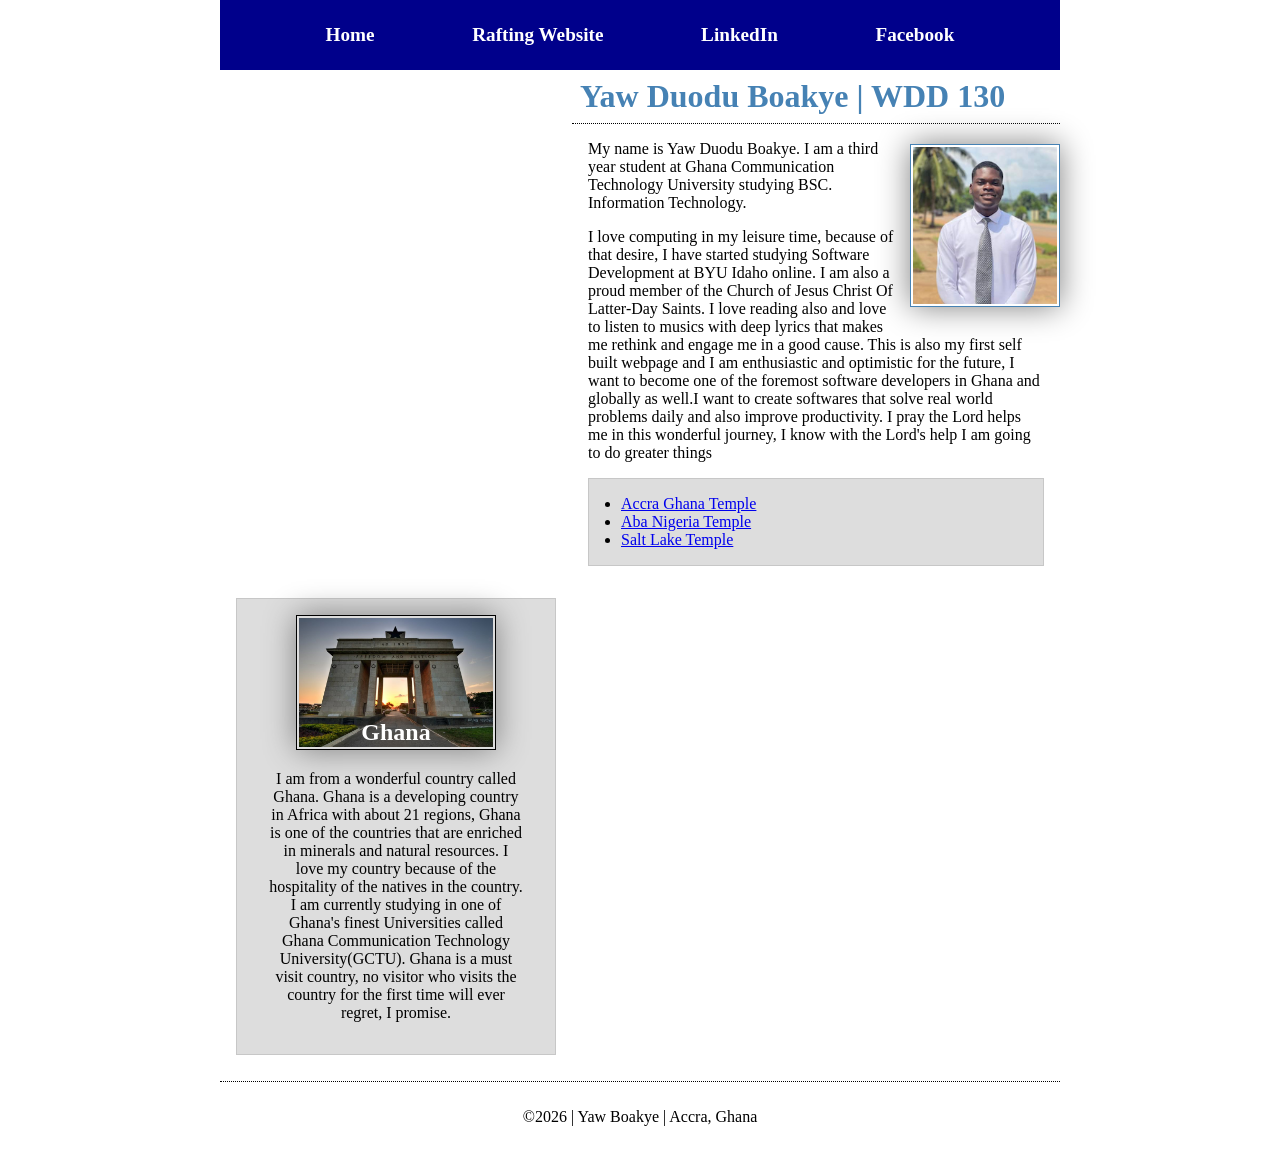
<file: index.html>
<!DOCTYPE html>
<html lang="en">

<head>
    <meta charset="UTF-8">
    <meta name="viewport" content="width=device-width, initial-scale=1.0">
    <meta name="description" content="Yaw Boakye BYU-Idaho WDD130 course home page/ CSS Fundamentals /Styling Page">
    <meta name="author" content="Yaw Boakye">
    <title>WDD 130 | Yaw Boakye</title>
    <link rel="stylesheet" href="styles/styles.css">
</head>
<!--from line1 to line 10 shows the basic structure of an HTML document, without this structure the page cannot be displayed-->
<body>
    <header>
        <nav>
            <a href="#">Home</a>
            <a href="wwr/">Rafting Website</a>
            <a href="https://www.linkedin.com/in/yaw-duodu-boakye-9aa165321?utm_source=share&utm_campaign=share_via&utm_content=profile&utm_medium=ios_app">LinkedIn</a>
            <a href="https://www.facebook.com/share/1CAKTnittP/?mibextid=wwXIfr">Facebook</a>
        </nav>
    </header>
    <div class="grid">
        <main>
    
            <h1> Yaw Duodu Boakye | WDD 130</h1>
            <img src="images/profile.jpg" alt="wdd130, Yaw Boakye; personal picture" width=200>
    
            <p> My name is Yaw Duodu Boakye. I am a third year student at Ghana
            Communication Technology University studying BSC. Information Technology.</p>

            <p> I love
            computing in my leisure time, because of that desire, I have started studying
            Software Development at BYU Idaho online. I am also a proud member of the Church of
            Jesus Christ Of Latter-Day Saints. I love reading also and love to listen to musics with
            deep lyrics that makes me rethink
            and engage me in a good cause. This is also my first self built webpage and I am
            enthusiastic and optimistic for the
            future, I want to become one of the foremost software developers in Ghana and globally
            as well.I want to create softwares that solve real world problems daily and also improve
            productivity. I pray the Lord helps me in this wonderful journey, I know with the Lord's
            help I am going to do greater things</p>
            <ul class="box indent">
                <li>
                <a href="https://newsroom.churchofjesuschrist.org/article/accra-ghana-temple">Accra Ghana Temple</a>
                </li>
                <li>
                    <a href="https://newsroom.churchofjesuschrist.org/article/aba-nigeria-temple">Aba Nigeria Temple</a>
                </li>

                <li>
                    <a href="https://newsroom.churchofjesuschrist.org/article/salt-lake-temple">Salt Lake Temple</a>
                </li>
            </ul>
        </main>

            <aside class="box"> 
            <h2>Ghana</h2>
            <img src="images/mycountry.jpg" alt="Ghana Independence square">
             <p>I am from a wonderful country called Ghana. Ghana is a developing country in Africa with about 21 regions, Ghana is one of the countries that are enriched in minerals and natural resources. I love my country because of the hospitality of the natives in the country. I am currently studying in one of Ghana's finest Universities called Ghana Communication Technology University(GCTU). Ghana is a must visit country, no visitor who visits the country for the first time will ever regret, I promise.</p>
            </aside>
    </div>
        <footer>
        <p>©️2026 | Yaw Boakye | Accra, Ghana</p>

    </footer>

</body>

</html>
</file>
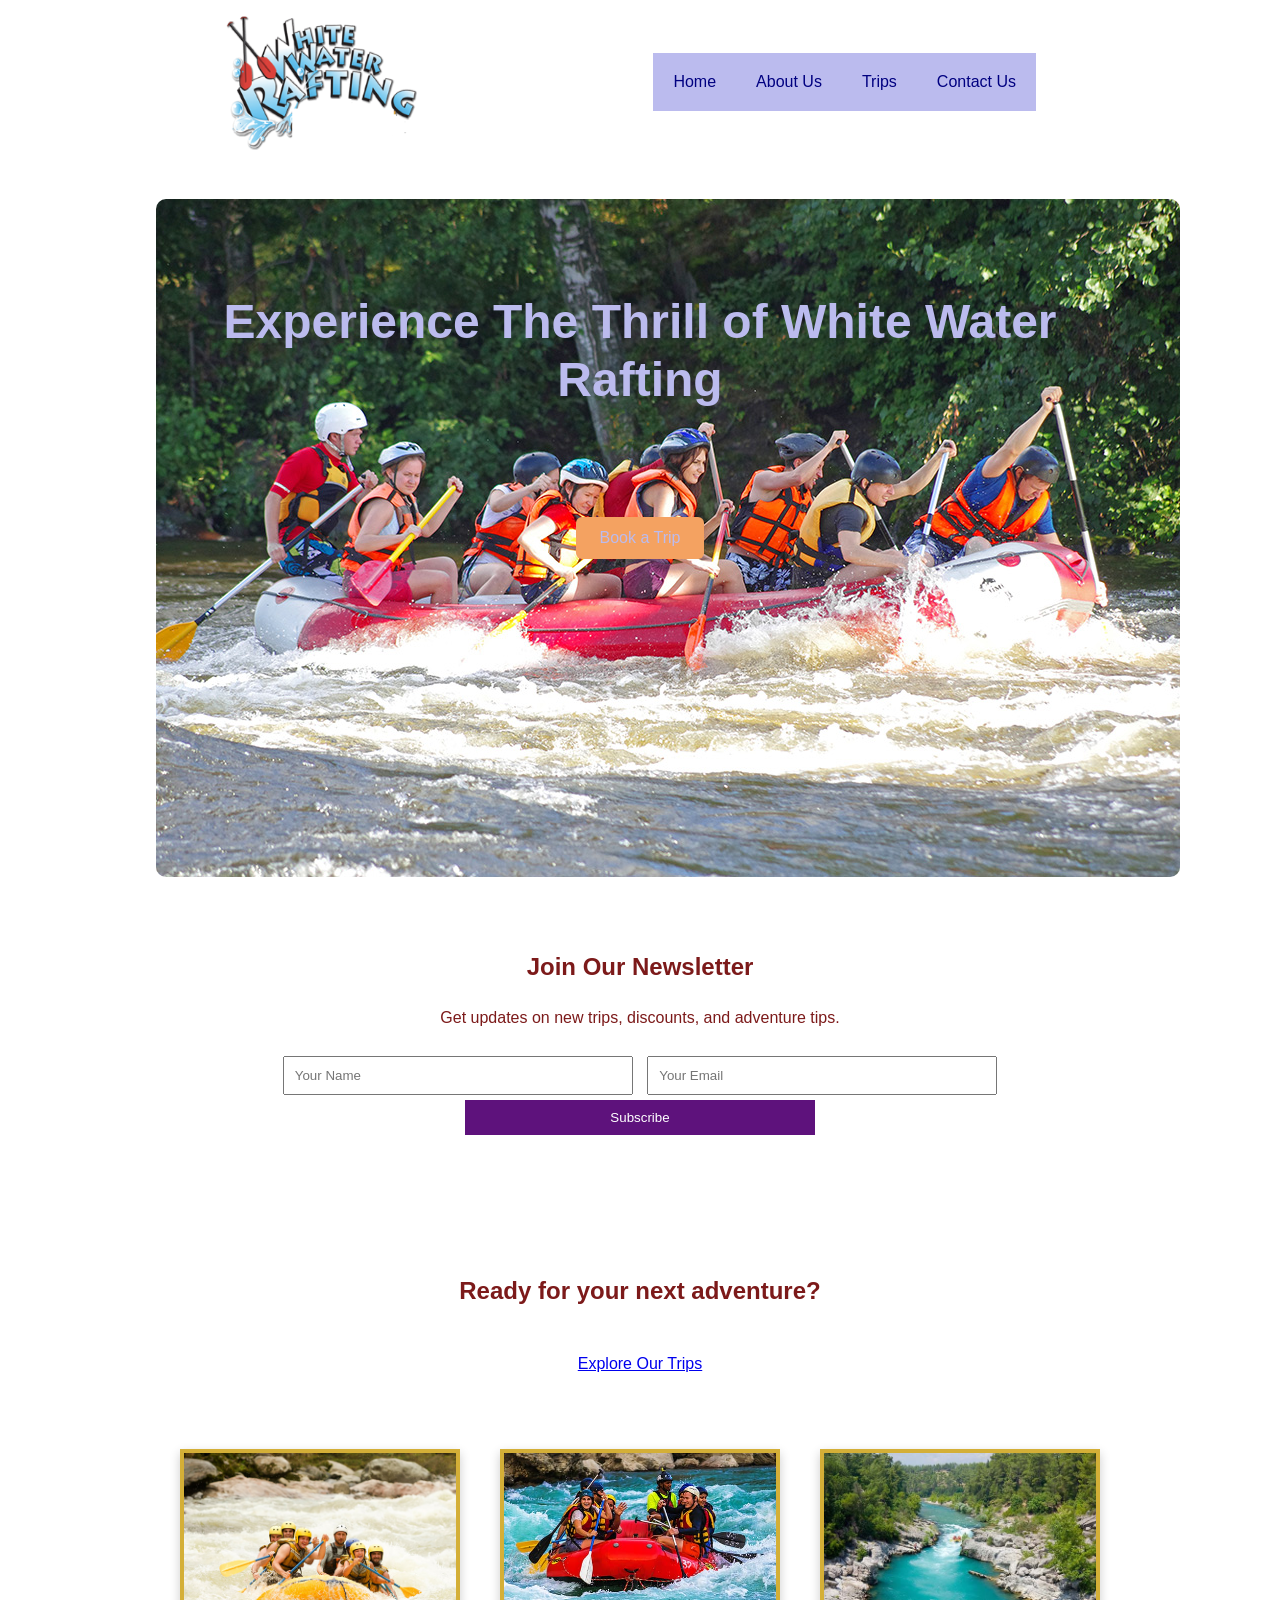
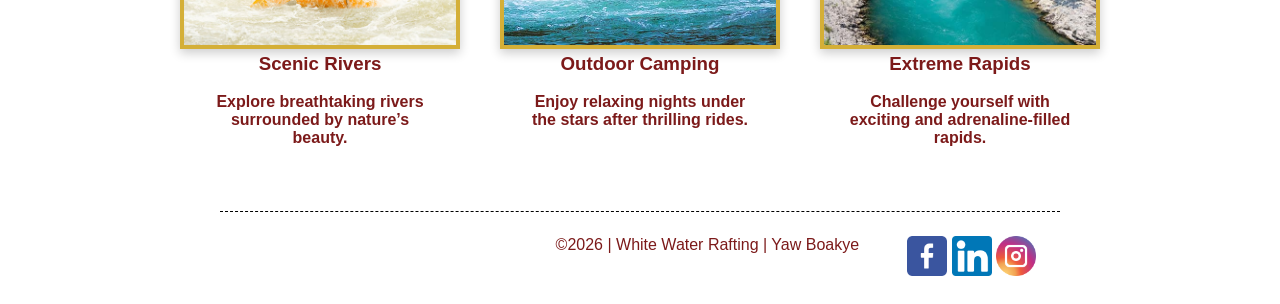
<file: wwr/index.html>
<!DOCTYPE html>
<html lang="en">
<head>
    <meta charset="UTF-8">
    <meta name="viewport" content="width=device-width, initial-scale=1.0">
    <meta name="description" content="White Water Rafting Adventure Site">
    <meta name="author" content="Yaw Duodu Boakye">
    <title>Home | White Water Rafting</title>
    <link rel="stylesheet" href="styles/rafting.css">
</head>

<body>

<header>
    <img src="images/z-wwr-oars.png" alt="Company Icon" width="200">
    
    <nav>
        <ul class="navigation">
            <li><a href="index.html">Home</a></li>
            <li><a href="about.html">About Us</a></li>
            <li><a href="trips.html">Trips</a></li>
            <li><a href="contact.html">Contact Us</a></li>
        </ul>
    </nav>
</header>

<main>

    <!-- HERO -->
    <section class="hero">
        <img src="images/rafting-hero-image.jpg" alt="Rafting Hero">

        <div class="hero-text">
            <h1>Experience The Thrill of White Water Rafting</h1>
            
            <a href="trips.html" class="hero-btn">Book a Trip</a>
        </div>
    </section>

    <!-- NEWSLETTER -->
    <section class="newsletter">
        <h2>Join Our Newsletter</h2>
        <p>Get updates on new trips, discounts, and adventure tips.</p>

        <form>
            <input type="text" name="name" placeholder="Your Name" required>
            <input type="email" name="email" placeholder="Your Email" required>
            <button type="submit">Subscribe</button>
        </form>
    </section>

    <!-- CTA -->
    <section class="cta">
        <h2>Ready for your next adventure?</h2>
        <a href="trips.html" class="cta-btn">Explore Our Trips</a>
    </section>

    <!-- GRID FEATURES -->
    <section class="features">
        <div class="card">
            <img src="images/rafting-image2.jpg" alt="Rivers">
            <h3>Scenic Rivers</h3>
            <p>Explore breathtaking rivers surrounded by nature’s beauty.</p>
        </div>

        <div class="card">
            <img src="images/rafting-image3.jpg" alt="Camping">
            <h3>Outdoor Camping</h3>
            <p>Enjoy relaxing nights under the stars after thrilling rides.</p>
        </div>

        <div class="card">
            <img src="images/rafting-image6.jpg" alt="Rapids">
            <h3>Extreme Rapids</h3>
            <p>Challenge yourself with exciting and adrenaline-filled rapids.</p>
        </div>
    </section>

</main>

<footer>
    <p>©️2026 | White Water Rafting | Yaw Boakye</p>

    <nav class="socialmedia">
        <a href="#"><img src="images/facebook-logo.png" alt="Facebook" width="40"></a>
        <a href="#"><img src="images/linkedin-logo.png" alt="LinkedIn" width="40"></a>
        <a href="#"><img src="images/instagram-logo.png" alt="Instagram" width="40"></a>
    </nav>
</footer>

</body>
</html>
</file>
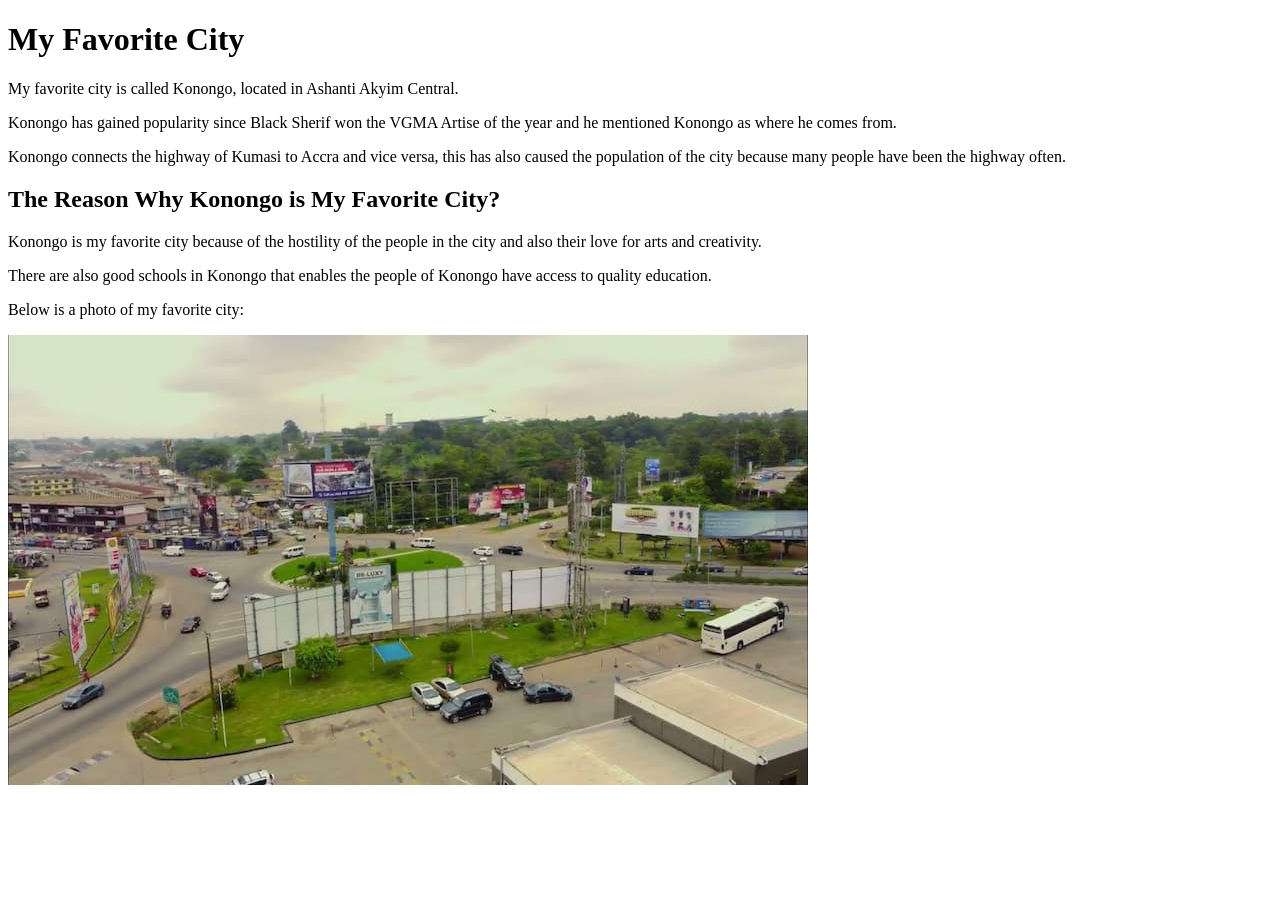
<file: week01/favorite-city.html>
<!DOCTYPE html>
<html lang="en">

<head>
    <meta charset="UTF-8">
    <meta name="viewport" content="width=device-width, initial-scale=1.0">
    <title>Favorite City</title>

</head>

<body>
    <h1>My Favorite City</h1>
    <p>My favorite city is called Konongo, located in Ashanti Akyim Central.</p>
    <p>Konongo has gained popularity since Black Sherif won the VGMA Artise of the year and he
        mentioned Konongo as where he comes from.</p>
    <p> Konongo connects the highway of Kumasi to Accra and vice versa, this has also caused the
        population of the city because many people have been the highway often.</p>
    <h2>The Reason Why Konongo is My Favorite City? </h2>
    <p>Konongo is my favorite city because of the hostility of the people in the city and also their
        love for arts and creativity.</p>
    <p>There are also good schools in Konongo that enables the people of Konongo have access to
        quality education.</p>
    <p>Below is a photo of my favorite city:</p>
    <img src="./images/my-favorite-city.jpg" alt="Konongo Vicinity">
</body>

</html>
</file>
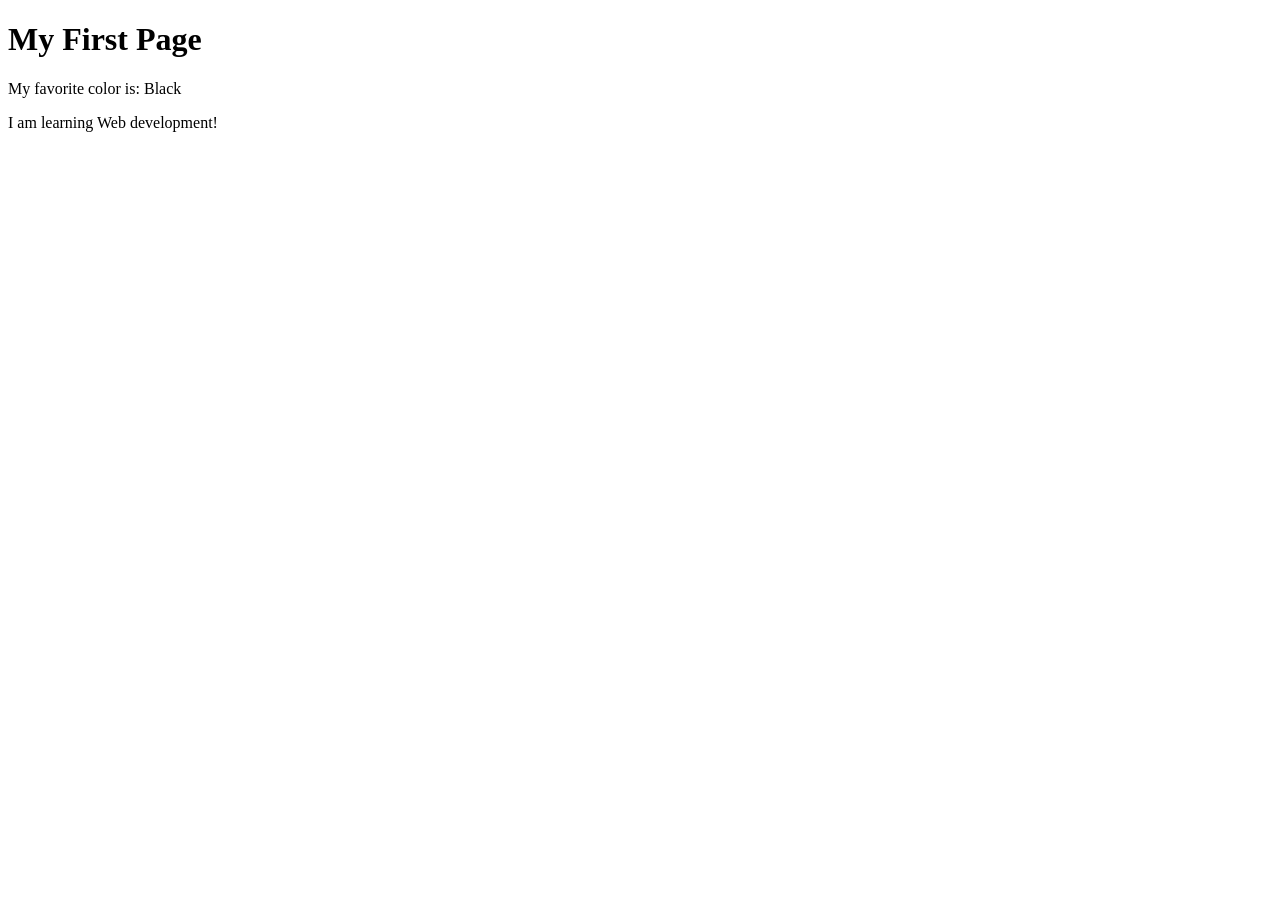
<file: week01/first-page.html>
<!DOCTYPE html>
<html lang="en">

<head>
    <meta charset="UTF-8">
    <meta name="viewport" content="width=device-width, initial-scale=1.0">
    <title>My First Page</title>
</head>

<body>
    <h1>My First Page</h1>
    <p>My favorite color is: Black </p>
    <p> I am learning Web development! </p>
</body>

</html>
</file>
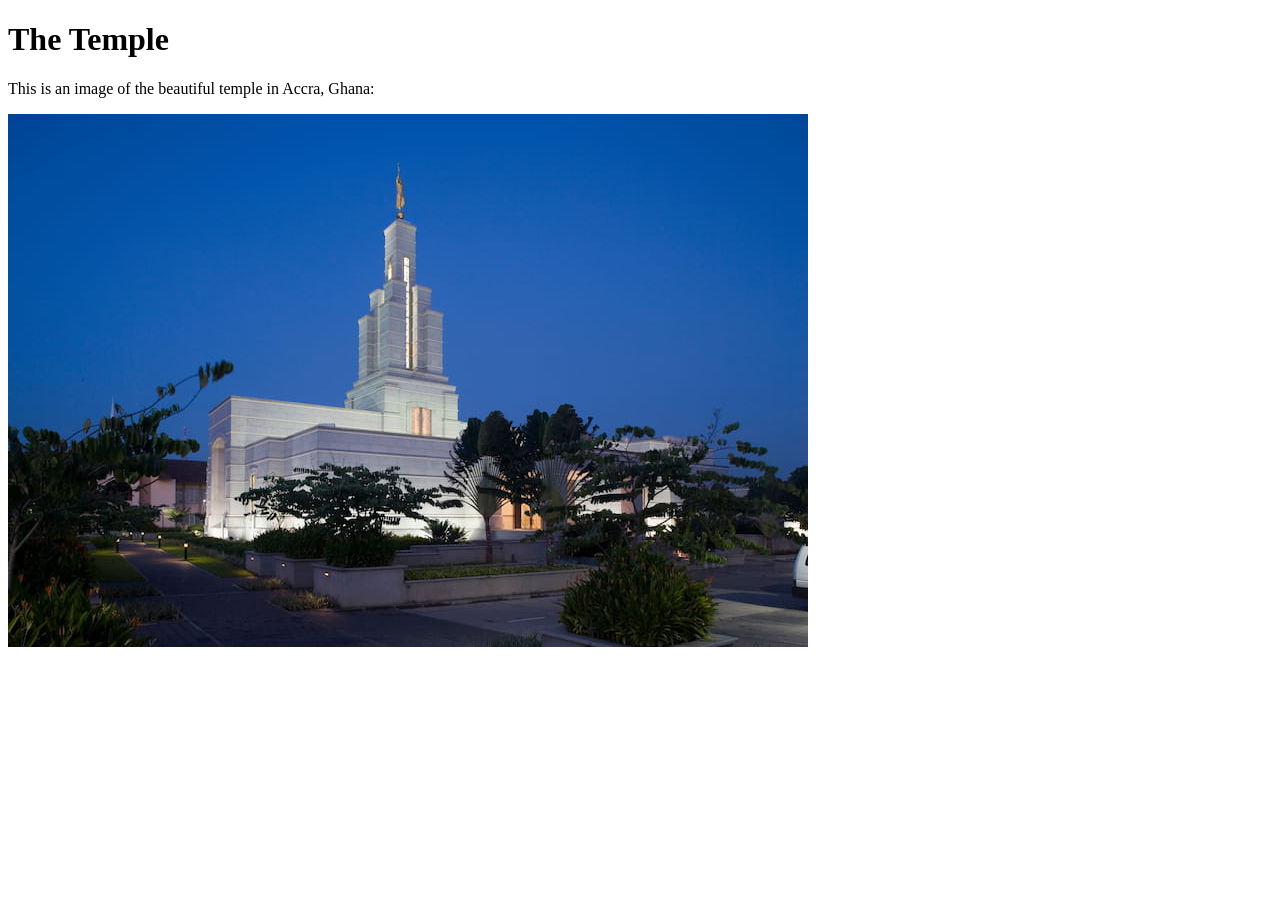
<file: week01/images-solution.html>
<!DOCTYPE html>
<html lang="en">
<head>
    <meta charset="UTF-8">
    <meta name="viewport" content="width=device-width, initial-scale=1.0">
    <title>Temple Image</title>
</head>
<body>
    <h1>The Temple</h1>
    <p>This is an image of the beautiful temple in Accra, Ghana:</p>
    <img src="images/temple-small.jpg" alt="The Accra Ghana Temple">
    
</body>
</html>
</file>
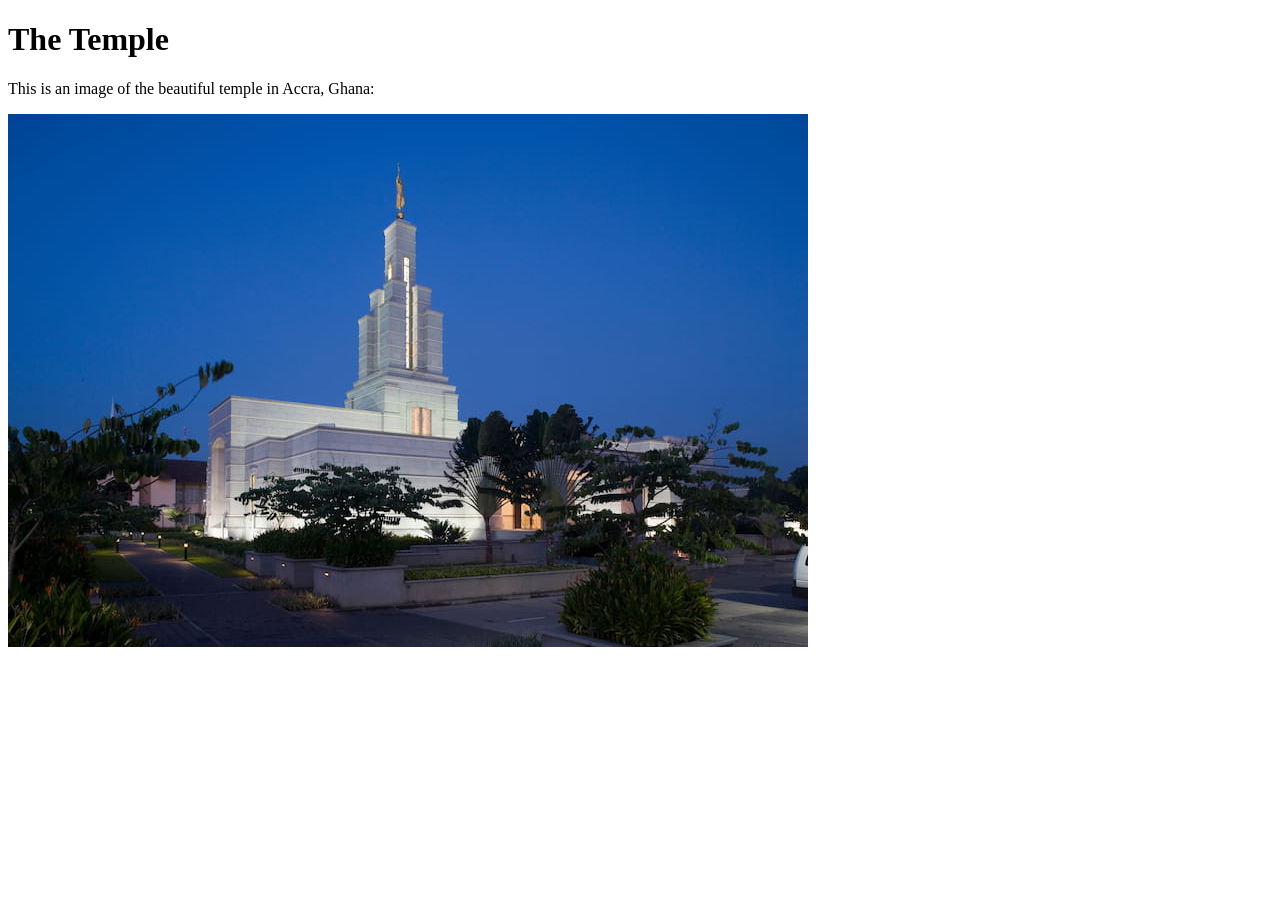
<file: week01/images.html>
<!DOCTYPE html>
<html lang="en">

<head>
    <meta charset="UTF-8">
    <meta name="viewport" content="width=device-width, initial-scale=1.0">
    <title>Temple Image</title>
</head>

<body>
    <h1>The Temple</h1>
    <p>This is an image of the beautiful temple in Accra, Ghana:</p>
    <img src="images/temple-small.jpg" alt="The Accra Ghana Temple">

</body>

</html>
</file>
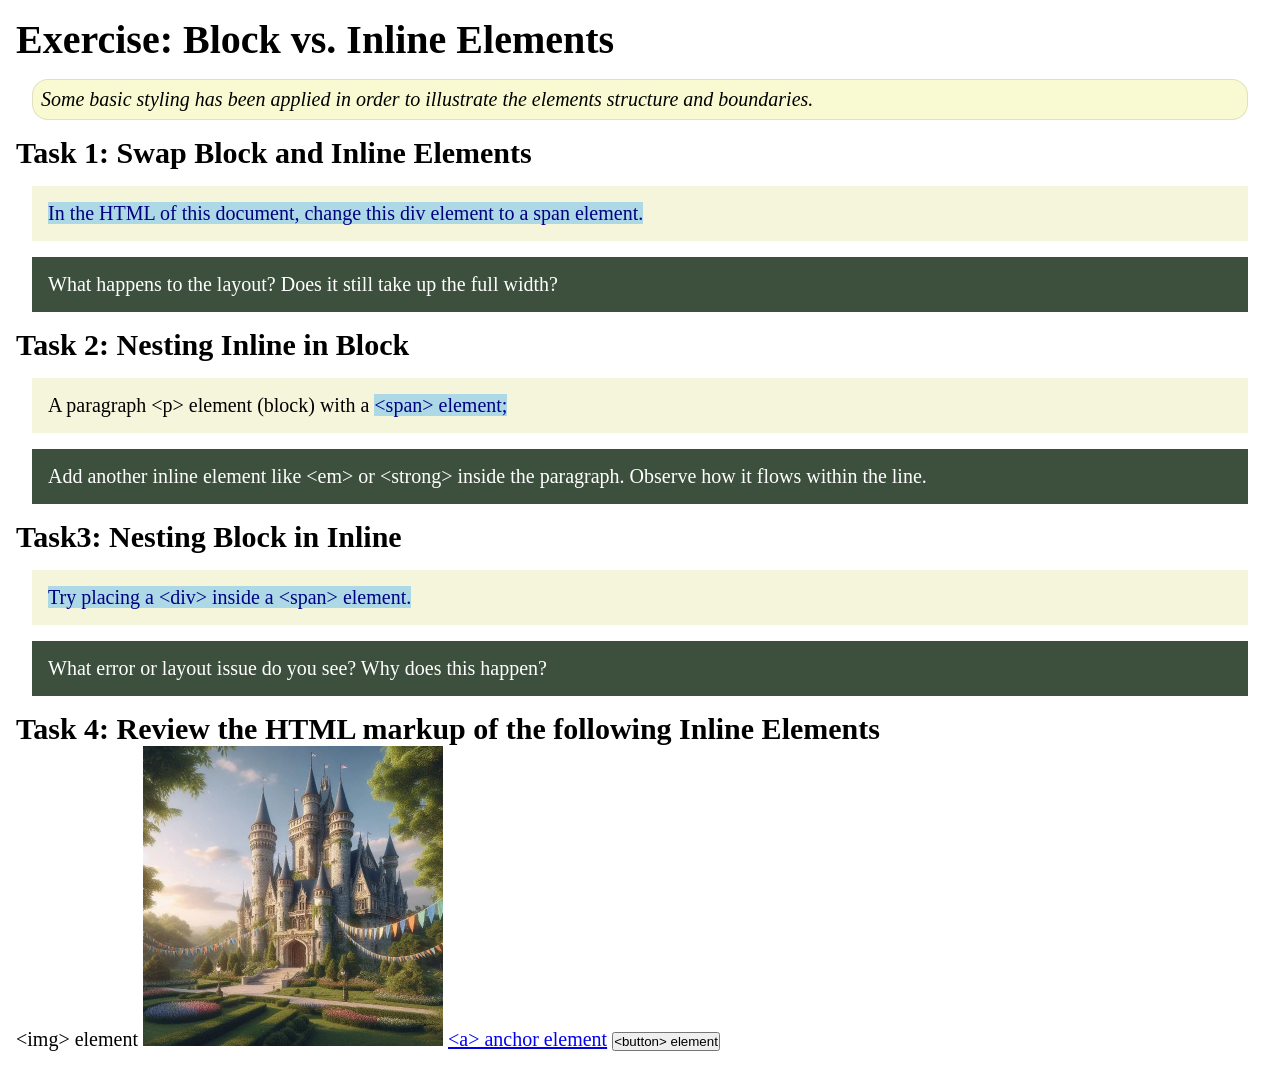
<file: week02/block-vs-inline.html>
<!DOCTYPE html>
<html lang="en">

<head>
    <meta charset="UTF-8">
    <meta name="viewport" content="width=device-width, initial-scale=1.0">
    <title>Exercise: Block vs. Inline Elements</title>
    <link rel="stylesheet" href="styles/block-vs-inline.css">
</head>

<body>
    <main>
        <h1>Exercise: Block vs. Inline Elements</h1>
        <p class="note">Some basic styling has been applied in order to illustrate the elements structure and
            boundaries.</p>

        <h2>Task 1: Swap Block and Inline Elements</h2>
        <p>
            <span>In the HTML of this document, change this div element to a span element.</span>
        </p>

        <p class="question">What happens to the layout? Does it still take up the full width?</p>

        <h2>Task 2: Nesting Inline in Block</h2>
        <p>A paragraph &lt;p&gt; element (block) with a <span>&lt;span&gt; element;</span></p>
        <p class="question">Add another inline element like &lt;em&gt; or &lt;strong&gt; inside the paragraph. Observe
            how it flows within the line.</p>

        <h2>Task3: Nesting Block in Inline</h2>
        <p>
        <span>Try placing a &lt;div&gt; inside a &lt;span&gt; element.</span>
        </p>
            <p class="question">What error or layout issue do you see? Why does this happen?</p>


            <h2>Task 4: Review the HTML markup of the following Inline Elements</h2>
        &lt;img&gt; element
        <img src="images/castle.webp" alt="placeholder image (images are inline)" width="300" height="300">
        <a href="https://churchofjesuschrist.org">&lt;a&gt; anchor element</a>
        <button type="button">&lt;button&gt; element</button>
    </main>
</body>

</html>
</file>
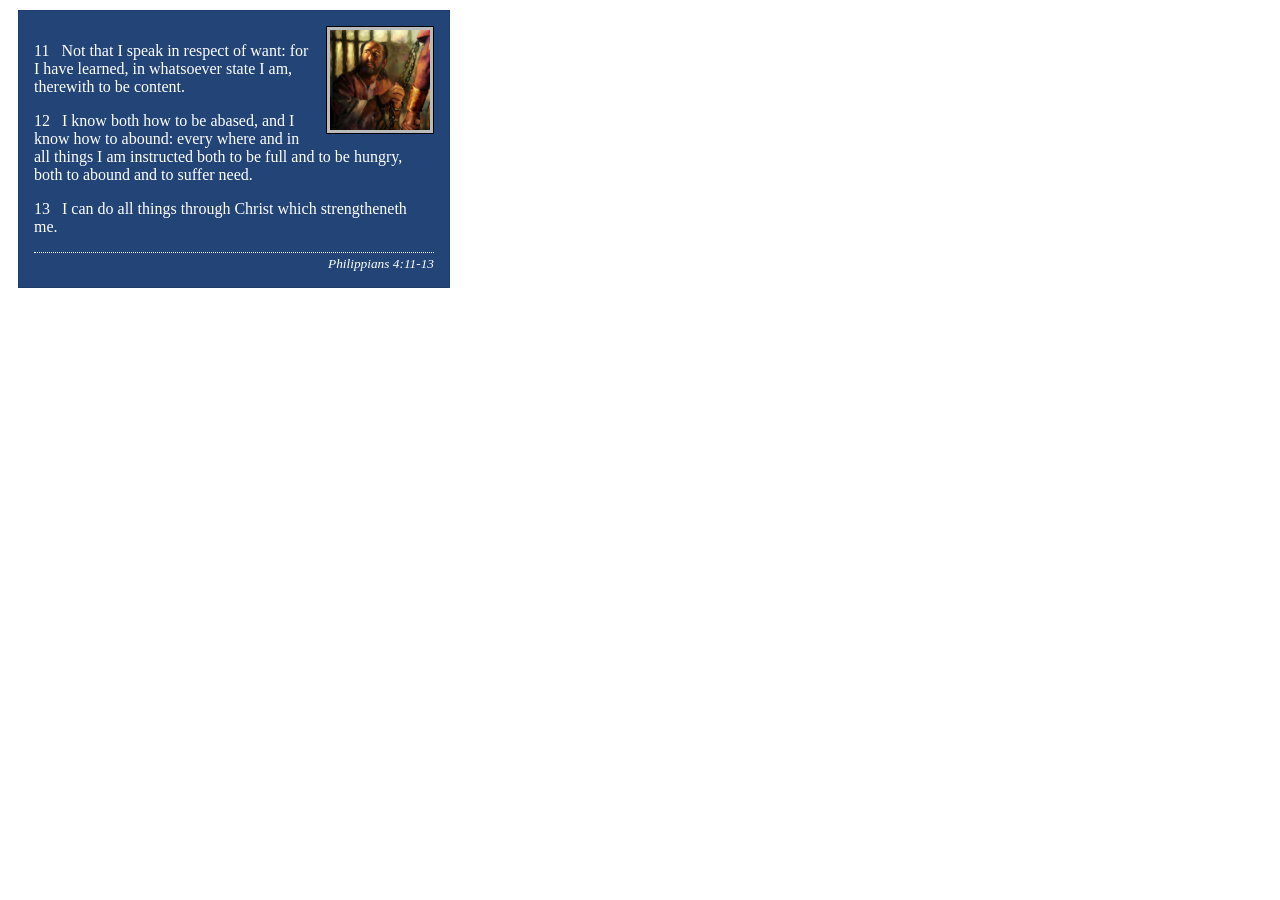
<file: week02/box-model-solution.html>
<!DOCTYPE html>
<html lang="en">
<head>
    <meta charset="UTF-8">
    <meta name="viewport" content="width=device-width, initial-scale=1.0">
    <title>Box Model Activity</title>
    <link rel="stylesheet" href="styles/box-model-solution.css">
</head>
<body>
    <main>
        <div class="callout">
            <img src="images/apostle-paul-imprisoned.webp" alt="Paul the Apostle - Imprisoned in Rome" width="200" height="200">
            <blockquote>
                <p>11 &nbsp; Not that I speak in respect of want: for I have learned, in whatsoever state I am, therewith to be content.</p>
                <p>12 &nbsp; I know both how to be abased, and I know how to abound: every where and in all things I am instructed both to be full and to be hungry, both to abound and to suffer need.</p>
                <p>13 &nbsp; I can do all things through Christ which strengtheneth me.</p>
            </blockquote>
            <cite>Philippians 4:11-13</cite>
        </div>
    </main>
</body>
</html>
</file>
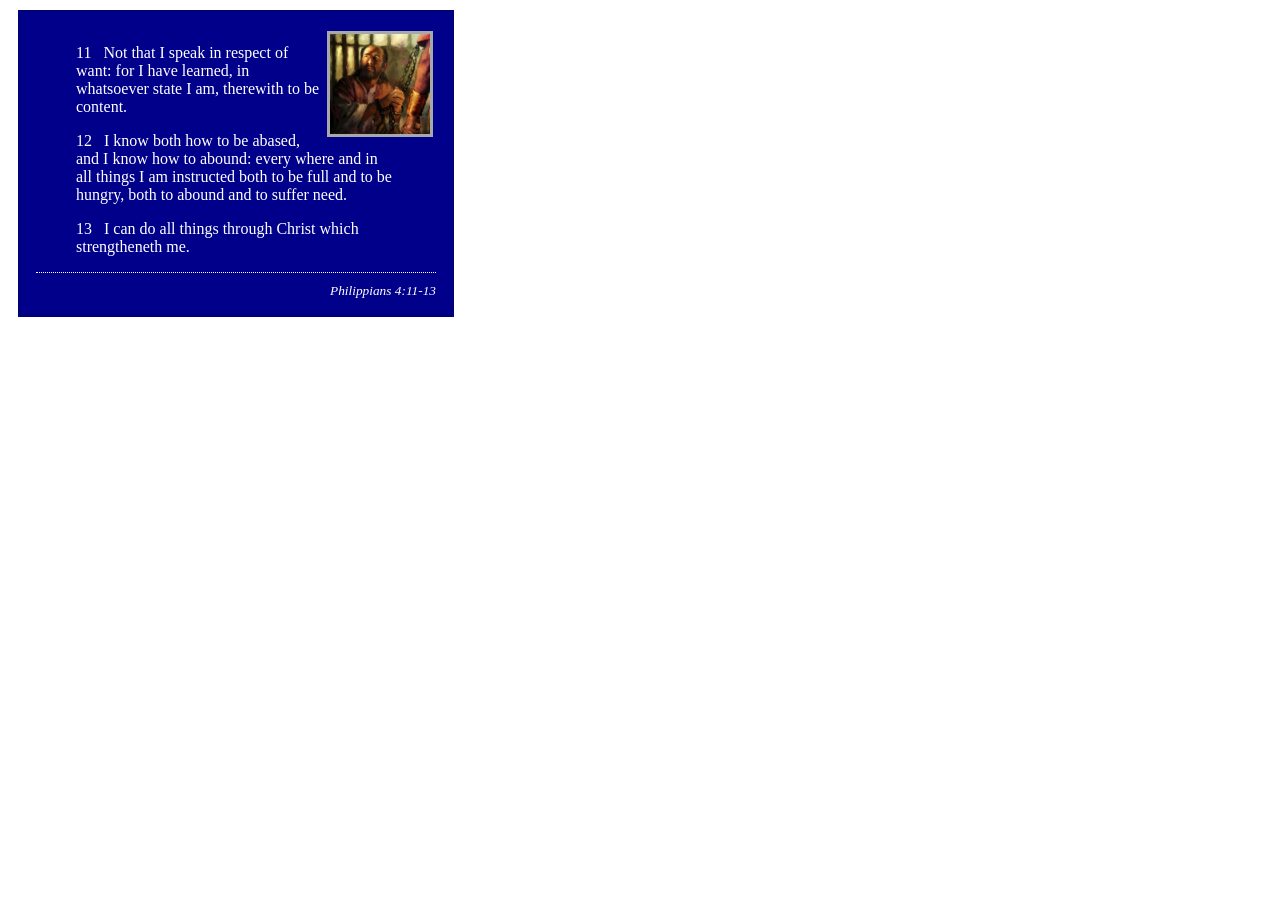
<file: week02/box-model.html>
<!DOCTYPE html>
<html lang="en">
<head>
    <meta charset="UTF-8">
    <meta name="viewport" content="width=device-width, initial-scale=1.0">
    <title>Box Model Activity</title>
    <link rel ="stylesheet" href="styles/box-model.css">
</head>
<body>
    <main>
        <div class="callout">
            <img src="images/apostle-paul-imprisoned.webp" alt="Paul the Apostle - Imprisoned in Rome" width="200" height="200">
            <blockquote>
                <p>11 &nbsp; Not that I speak in respect of want: for I have learned, in whatsoever state I am, therewith to be content.</p>
                <p>12 &nbsp; I know both how to be abased, and I know how to abound: every where and in all things I am instructed both to be full and to be hungry, both to abound and to suffer need.</p>
                <p>13 &nbsp; I can do all things through Christ which strengtheneth me.</p>
            </blockquote>
            <cite>Philippians 4:11-13</cite>
        </div>
    </main>
</body>
</html>
</file>
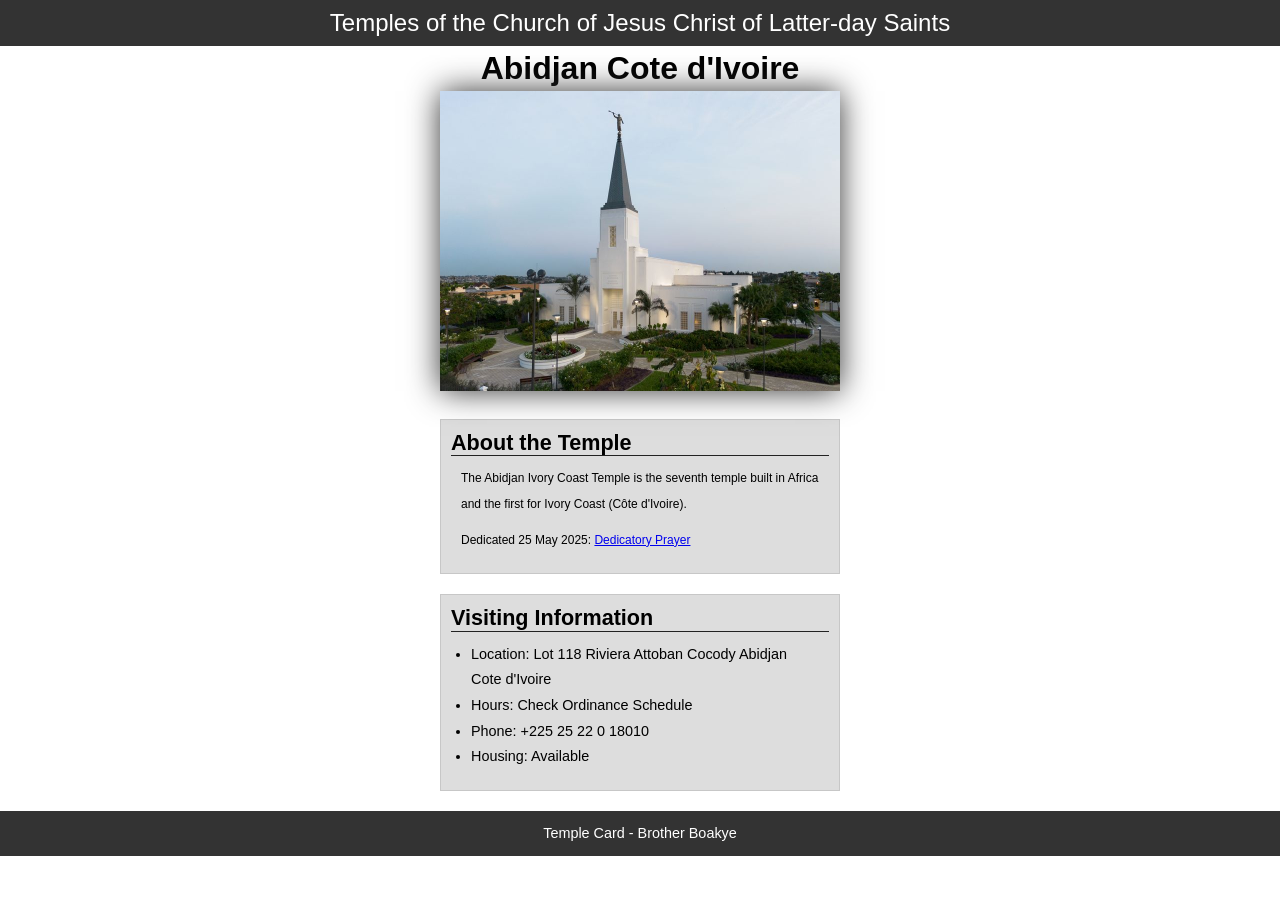
<file: week02/temple.html>
<!DOCTYPE html>
<html lang="en">

<head>
    <meta charset="UTF-8">
    <meta name="viewport" content="width=device-width, initial-scale=1.0">
    <title>Temple Card - Abidjan Cote d'Ivoire</title>
    <link rel ="stylesheet" href="styles/temple.css">
</head>

<body>
    <header>
        <p>Temples of the Church of Jesus Christ of Latter-day Saints</p>
    </header>
    <main>
        <h1>Abidjan Cote d'Ivoire</h1>
        <picture>
            <img src="images/abidjan-ivory-coast.jpeg" alt="Abidjan Cote d'Ivoire Temple">
        </picture>
        <section>
            <h2>About the Temple</h2>
            <p>The Abidjan Ivory Coast Temple is the seventh temple built in Africa and the first for Ivory Coast (Côte
                d'Ivoire).</p>
            <p>Dedicated 25 May 2025: <a
                    href="https://www.churchofjesuschrist.org/temples/dedicatory-prayer/abidjan-ivory-coast-temple/2025-05-25?lang=eng"
                    target="_blank" rel="noopener noreferrer">Dedicatory Prayer</a></p>
        </section>
        <section>
            <h2>Visiting Information</h2>
            <ul>
                <li>Location: Lot 118 Riviera Attoban Cocody Abidjan Cote d'Ivoire</li>
                <li>Hours: Check Ordinance Schedule</li>
                <li>Phone: +225 25 22 0 18010</li>
                <li>Housing: Available</li>
            </ul>
        </section>
    </main>
    <footer>
        <p>Temple Card - Brother Boakye</p>
    </footer>
</body>

</html>
</file>
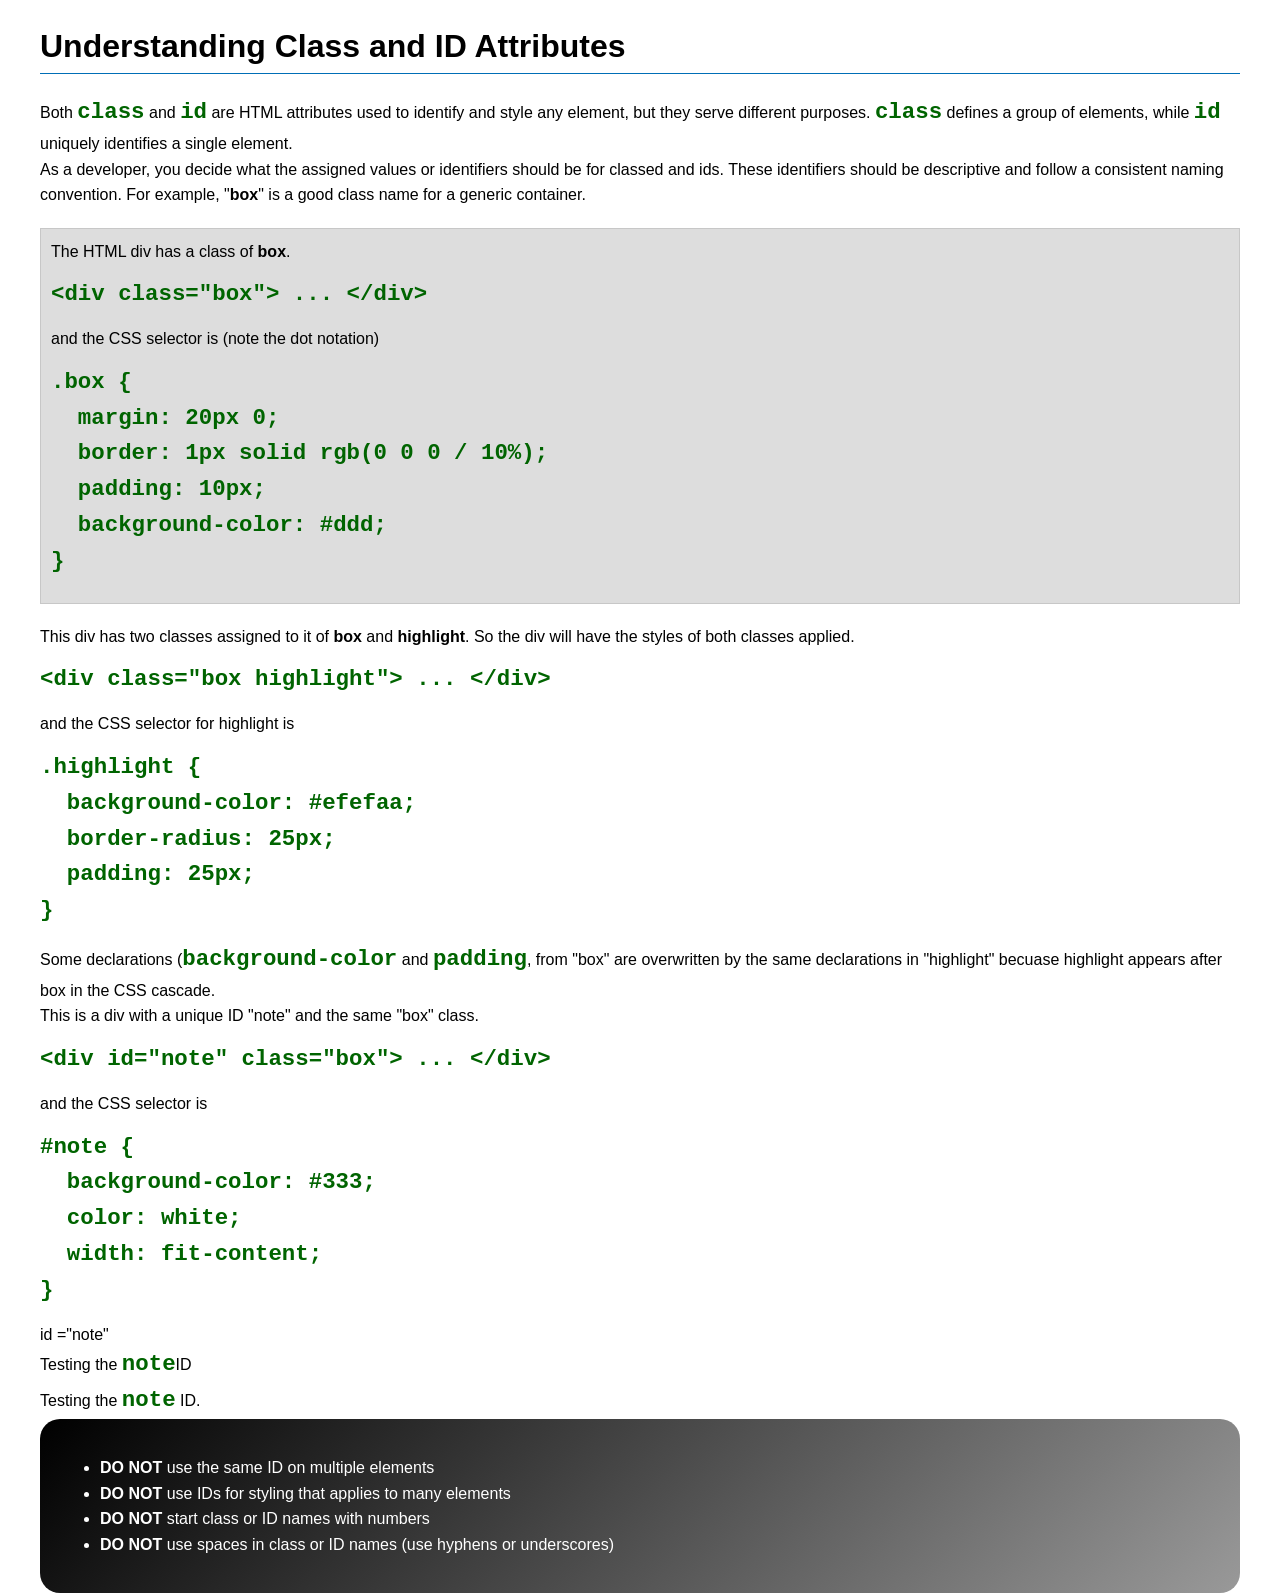
<file: week03/class-and-id.html>
<!DOCTYPE html>
<html lang="en">

<head>
    <meta charset="UTF-8">
    <meta name="viewport" content="width=device-width, initial-scale=1.0">
    <title>Class vs ID Attributes</title>
    <link rel="stylesheet" href="styles/class-and-id.css">
</head>

<body>
    <h1>Understanding Class and ID Attributes</h1>
    <p>Both <code>class</code> and <code>id</code> are HTML attributes used to identify and style any element, but they
        serve different purposes. <code>class</code> defines a group of elements, while <code>id</code> uniquely
        identifies a single element.</p>
    <p>As a developer, you decide what the assigned values or identifiers should be for classed and ids. These
        identifiers should be
        descriptive and follow a consistent naming convention. For example, "<strong>box</strong>" is a good class name
        for a generic container.</p>
    <div class="box">
        <p>The HTML div has a class of <strong>box</strong>.</p>
        <pre><code class="html">&lt;div class="box"&gt; ... &lt;/div&gt;</code></pre>
        and the CSS selector is (note the dot notation)
        <pre><code class="css">.box {
  margin: 20px 0;
  border: 1px solid rgb(0 0 0 / 10%);
  padding: 10px;
  background-color: #ddd; 
}</code></pre>
    </div>

    
        <p>This div has two classes assigned to it of <strong>box</strong> and <strong>highlight</strong>. So the div
            will have the styles of both classes applied.</p>
        <pre><code class="html">&lt;div class="box highlight"&gt; ... &lt;/div&gt;</code></pre>
        and the CSS selector for highlight is
        <pre><code class="css">.highlight {
  background-color: #efefaa;
  border-radius: 25px;
  padding: 25px;
}</code></pre>
<p>Some declarations (<code>background-color</code> and <code>padding</code>, from "box" are overwritten by the same declarations in "highlight" becuase highlight appears after box in the CSS cascade.</p>
    </div>

        <p>This is a div with a unique ID "note" and the same "box" class.</p>
        <pre><code class="html">&lt;div id="note" class="box"&gt; ... &lt;/div&gt;</code></pre>
        and the CSS selector is
        <pre><code class="css">#note {
  background-color: #333;
  color: white;
  width: fit-content;
}</code></pre>
    </div>

    <div> id ="note"
        <p>Testing the <code>note</code>ID</p>
    </div>
        <p>Testing the <code>note</code> ID.</p>
    </div>

    <section id="best-practice">
        <ul>
            <li><strong>DO NOT</strong> use the same ID on multiple elements</li>
            <li><strong>DO NOT</strong> use IDs for styling that applies to many elements</li>
            <li><strong>DO NOT</strong> start class or ID names with numbers</li>
            <li><strong>DO NOT</strong> use spaces in class or ID names (use hyphens or underscores)</li>
        </ul>
    </section>




</body>

</html>
</file>
<file: styles/styles.css>
/* RESET */
* {
    margin: 0;
    padding: 0;
    box-sizing: border-box;
}

/* GLOBAL */
body {
    font-size: 16px;
    font-family: Georgia, 'Times New Roman', Times, serif;
}

main {
    max-width: 840px;
    margin: 0 auto;
}

header, footer {
    max-width: 840px;
    margin: 0 auto;
}

/* NAVIGATION */
nav {
    background-color: darkblue;
    padding: 1rem;
    display: flex;
    justify-content: space-evenly;
    align-items: center;
}

nav a {
    color: #fff;
    text-decoration: none;
    font-size: 1.2rem;
    font-weight: 700;
    padding: 0.5rem;
}

/* HEADINGS */
h1 {
    color: steelblue;
    padding: 0.5rem;
    border-bottom: 1px dotted black;
}

p {
    margin: 1rem;
}

/* IMAGES (GENERAL) */
img {
    width: 150px;
    height: auto;
    border: 1px solid black;
    padding: 2px;
    box-shadow: 0 0 30px gray;
}

/* MAIN IMAGE (FLOAT RIGHT) */
main img {
    float: right;
    margin: 20px 0 1rem 1rem;
    border: 1px solid steelblue;
}

/* ASIDE */
aside {
    width: 20rem;
    text-align: center;
    position: relative;
}

aside img {
    width: 200px;
}

aside h2 {
    position: absolute;
    top: 120px;
    left: 50%;
    transform: translateX(-50%);
    color: #fff;
}

/* GRID LAYOUT */
.grid {
    display: grid;
    grid-template-columns: 1fr 2fr;
    align-items: center;
    max-width: 840px;
    margin: 0 auto;
}

main {
    grid-column: 2/3;
}

aside {
    grid-column: 1/2;
}

/* BOX */
.box {
    margin: 1rem;
    border: 1px solid rgb(0 0 0 / 10%);
    padding: 1rem;
    background-color: #ddd;
    color: #000;
}

/* FOOTER */
footer {
    border-top: 1px dotted black;
    margin-top: 10px;
    text-align: center;
    padding: 10px;
}

/* UTILITIES */
.indent {
    padding-left: 2rem;
}

/* ===================== */
/* 🔥 NEW ENHANCEMENTS */
/* ===================== */

/* HERO */
.hero {
    position: relative;
}

.hero img {
    width: 100%;
    height: 400px;
    object-fit: cover;
    box-shadow: none;
    border: none;
}

.hero-text {
    position: absolute;
    top: 50%;
    left: 50%;
    transform: translate(-50%, -50%);
    background: rgba(0,0,0,0.5);
    color: #fff;
    padding: 20px;
    text-align: center;
    border-radius: 10px;
}

/* BUTTONS */
.hero-btn,
.cta-btn {
    display: inline-block;
    margin-top: 10px;
    padding: 10px 20px;
    background: orange;
    color: #fff;
    text-decoration: none;
    border-radius: 5px;
}

/* NEWSLETTER */
.newsletter {
    text-align: center;
    padding: 40px 20px;
}

.newsletter input {
    padding: 10px;
    margin: 5px;
    width: 200px;
}

.newsletter button {
    padding: 10px 15px;
    background: black;
    color: white;
    border: none;
}

/* CTA */
.cta {
    text-align: center;
    padding: 40px;
    background: #f4f4f4;
}

/* FEATURES GRID */
.features {
    display: grid;
    grid-template-columns: repeat(auto-fit, minmax(250px, 1fr));
    gap: 20px;
    padding: 40px;
}

.card {
    background: #fff;
    padding: 15px;
    text-align: center;
    border-radius: 10px;
}

.card img {
    width: 100%;
    height: 200px;
    object-fit: cover;
    border: none;
    box-shadow: none;
}
</file>
<file: wwr/styles/rafting.css>
*{
    margin: 0;
    padding: 0;
    box-sizing: border-box;
}


:root {
    --primary-color: #7c1a1a;
    --secondary-color: #f4a261;
    --accent1-color: #5e127c;
    --heading-font: "Times New Roman", "Georgia", serif;
    --body-font: Arial, Helvetica, sans-serif;
}

header {
    display: flex;
    justify-content: space-between;
    align-items: center;
    padding: 10px 0;
}

.navigation{
    display: flex;
    list-style: none;
    justify-content: space-evenly;
    align-items: center;
}

.navigation li{
    flex: 1 1 auto;
}

.navigation a{
    display: block;
    color: navy;
    padding: 20px;
    text-decoration: none;
    font-size: 1rem;
    background-color: #bbe;
}

.navigation a:hover {
    color: tomato;
    text-decoration: underline;
}

body{
    font-family: var(--body-font);
    color: var(--primary-color);

}

header, main, footer {
    width: 840px;
    margin: 0 auto;
}

nav, p, section, article {
    margin: 16px;
    padding: 8px;
}

.socialmedia a {
    text-decoration: none;
}

.hero {
    position: relative;
    margin-top: 20px;
}

.hero img {
    /* width: 100%; */
    /* height: fit-content; */
    display: block;
    border-radius: 10px;
}


article img{
    float: right;
    width: 100px;
    margin-left: 20px;
    position: relative;
    

}

article{
    background-color: #bbe;
    position: absolute;
    margin-top: -200px;
    padding: 20px;
    overflow: auto;
    justify-content: center;
    align-items: center;
}

/* overlay container */
.hero-text {
    position: absolute;
    inset: 0; /* replaces top/left/right/bottom hacks */
    display: flex;
    flex-direction: column;
    justify-content: center;
    align-items: center;
    text-align: center;
    background-color: black(0, 0, 0, 0.4); /* makes text readable */
    color: white;
    padding: 20px;
}

/* hero title */
.hero h1 {
    font-size: 2.8rem;
    margin-bottom: 20px;
    line-height: 1.2;
    position: absolute;
    top: 100px;
    align-items: center;
    justify-self: center;
    color: #bbe;
}

/* button fix */
.hero-btn {
    display: inline-block;
    padding: 12px 24px;
    background: var(--secondary-color);
    color: white;
    text-decoration: none;
    border-radius: 6px;
    transition: 0.3s;
}

.hero-btn:hover {
    background: var(--primary-color);
}

footer {
    border-top: black dashed 1px;
    display: flex;
    justify-content: flex-end;
}

.history {
    display: grid;
    grid-template-columns: 250px 1fr 1fr;
    align-items: center;
    background-color: #bbe;
    
}

header img{
    justify-self: center;
    align-self: center;

}

.history-class{
    display: flex;
    justify-content: space-evenly;
    align-items: center;
}

h2 {
    text-align: center;
    margin: 20px 0;
}

.history-title {
    text-align: center;
    margin: 40px 0;
}

section {
  margin: 0;
  padding: 16px;
}

.history-title{
    position: absolute;
    display: block;
    top: 730px;
    left: 750px;
}

.photogrid {
  display: grid;
  grid-template-columns: 1fr 1fr 1fr 1fr 1fr;
  gap: 16px;
  justify-items: center;
  align-items: center;
}

.photogrid img {
  width: 100%;
  height: auto;
  display: block;
}



.photogrid figure{
    margin: 0;
    text-align: center;
}

.contact-head h1{
    text-align: center;
    color:#5e127c;
}

.contact-head p{
    text-align: center;
    color: #000;
    padding: 0;
    
}

.contact-grid {
    display: grid;
    grid-template-columns: 1fr 2fr; /* two equal columns */
    gap: 40px;
    align-items: start;
}

.employee-details{
    display: flex;
    justify-content: space-evenly;
    align-items: center;
    background-color: #bbe;
}

.employee-details img{
    display: grid;
    grid-template-columns: 1fr;
    gap: 40px;
    align-items: start;
}

.employee-details figure{
    margin: 5px;
    text-align: center;
}

form{
    margin: 1rem;
    /* border: 1px solid rgb(0 0 0 /10%); */
    padding: 0;
    color: #111;
}

textarea{
    padding: .75rem;
    width: 400px;
}

input{
    padding:.7em;
    width: 350px;
}

button{
    width: 350px;
}

.contact-item{
    padding: 5px;
}

.contact-item1 {
  display: grid;
  grid-template-columns: 1fr 2fr;
  align-items: center;   /* vertical alignment */
  justify-items: center; /* horizontal alignment */
  gap: 16px;
}

.contact-item1 input[type="radio"] {
  justify-self: center;
}



    
/* ================= HOMEPAGE IMPROVEMENTS ================= */

/* Fix width issue without breaking other pages */
main {
    width: 100%;
    max-width: 1000px;
}

/* HERO IMPROVEMENT */
.hero {
    position: relative;
    margin-top: 20px;
}

/* .hero img {
    width: 100%;
    height: 500px;
    object-fit: cover;
} */

/* .hero-text {
    position: absolute;
    top: 10%;
    left: 250px;
    text-align: center;
    color: white;
    align-items: center;
} */

.hero-text h1 {
    font-size: 3rem;
    padding: 10px;
    text-align: center;
    margin: 0;
    display: flex;
}

.hero-text a{
    color: #bbe;
}



.btn {
    display: inline-block;
    padding: 10px 20px;
    background: var(--secondary-color);
    color: white;
    text-decoration: none;
    margin-top: 10px;
}

/* NEWSLETTER */
.newsletter {
    text-align: center;
    padding: 40px;
}

.newsletter input {
    padding: 10px;
    margin: 5px;
}

.newsletter button {
    padding: 10px 20px;
    background: var(--accent1-color);
    color: white;
    border: none;
    cursor: pointer;
}



/* CTA */
.cta {
    text-align: center;
    margin: 20px;
}

/* GRID FEATURES */
.features {
    display: grid;
    grid-template-columns: repeat(3, 1fr);
    gap: 40px;
    padding: 40px;
    text-align: center;
}

.card img {
    width: 100%;
    height: 200px;
    object-fit: cover;
    border: 4px solid #d4af37;
    box-shadow: 0 4px 10px rgba(0,0,0,0.2);
}

.card p {
    margin-top: 10px;
    font-weight: bold;
}

/* MOBILE FIX */
@media (max-width: 768px) {
    .features {
        grid-template-columns: 1fr;
    }

    .hero-text h1 {
        font-size: 1.8rem;
    }
}

.cta h2{
    padding: 30px;
    align-items: center;


}
   


/* ================= TRIPS PAGE ================= */

.trips-hero {
    position: relative;
}

.trips-hero img {
    width: 100%;
    height: 400px;
    object-fit: cover;
}

.trips-grid {
    display: grid;
    grid-template-columns: repeat(3, 1fr);
    gap: 40px;
    padding: 40px;
    text-align: center;
}

.trip-card img {
    width: 100%;
    height: 200px;
    object-fit: cover;
}

.trip-card h3 {
    margin-top: 10px;
}

.trip-card p {
    font-size: 0.9rem;
}

/* TABLE */
.trip-table{
    padding: 40px;
    text-align: center;
}

.trip-table h2{
    text-align: center;
    border-top: 50px;

}

.trip-table table {
    width: 100%;
    border-collapse: collapse;
    margin-top: 20px;
}

.trip-table th,
.trip-table td {
    border: 1px solid #ccc;
    padding: 10px;
}

.trip-table th {
    background: var(--accent1-color);
    color: white;
}

/* MOBILE */
@media (max-width: 768px) {
    .trips-grid {
        grid-template-columns: 1fr;
    }
}


@media (max-width: 768px) {
    .hero-text h1 {
        font-size: 1.8rem;
    }

    .features {
        grid-template-columns: 1fr;
    }
}
</file>
<file: week02/styles/block-vs-inline.css>
* {
    margin: 0;
    padding: 0;
}

body {
    font-size: 20px;
    margin: 1rem;
}

p,
div {
    background-color: beige;
    margin: 1rem;
    padding: 1rem;
}

span {
    color: navy;
    background-color: lightblue;
}

code {
    margin: 0;
    padding: 0;
    color: green;
    font-size: 1.2rem;
}

.note {
    font-style: italic;
    background-color: lightgoldenrodyellow;
    border-radius: 1rem;
    border: 1px solid rgb(0 0 0 / 10%);
    margin: 1rem;
    padding: .5rem;
}

.question {
    background-color: #3d503d;
    color: #fff;
}
</file>
<file: week02/styles/box-model-solution.css>
.callout {
    max-width: 400px;
    margin: 10px;
    border: 1px solid rgba(0, 0, 0, .1);
    padding: 15px;
    background-color: #247;
    color: #fff;
}

.callout img {
    float: right;
    margin: 0 0 10px 15px;
    border: 1px solid #000;
    padding: 3px;
    background-color: #bbb;
    width: 100px;
    height: auto;

}

blockquote {
    margin: 0;
}

cite {
    display: block;
    border-top: 1px dotted #fff;
    padding-top: 3px;
    text-align: right;
    font-size: smaller;
}
</file>
<file: week02/styles/box-model.css>
.callout{
    max-width:400px;
    padding:15px;
    border: solid rgb(0 0 0/0.1);
    margin:10px;
    background-color: darkblue;
    color:white;

}

.callout img{
    float: right;
    margin:3px;
    border: solid rgb(0 0 0/0.1);
    width:100px;
    height: auto;
    background-color: #bbb;


}

blockquote{
    margin-top: 10px;

}

cite{
    display: block;
    border-top: dotted 1px;
    padding-top: 10px;
    text-align: right;
    font-size: smaller;
}
</file>
<file: week02/styles/temple.css>
*{  
    margin:0;
    padding:0;
    box-sizing: border-box;
}

body{
    font-family: Aerial, sans-serif;
    line-height: 1.6em;
}



header, footer{
    background-color: #333;
    color:#fff;
    padding: 10px;
    text-align: center;
    font-size: 1.5rem;
}

main{
    width: 400px;
    margin:0 auto;


}

h1{
    margin:10px;
    text-align: center;

}

h2{
    border-bottom: 1px solid #222;
}

img{
    width:100% ;
    height:auto;
    box-shadow: 0 0 30px #333;

}

section{
    margin:20px 0;
    border:1px solid rgb(0 0 0/10%);
    padding:10px;
    background-color: #ddd;
    font-size: .9em;

}

section p{
    margin: 10px;
    font-size:smaller;

}

ul{
    margin:10px 20px;


}

footer{
    font-size:.9em;

}
</file>
<file: week03/styles/class-and-id.css>
body {
    font-family: Arial, sans-serif;
    line-height: 1.6;
    margin: 0;
    padding: 0 40px;
}

h1 {
    border-bottom: 1px solid rgb(0 110 182);
    padding-bottom: 0;
}



p {
    margin: 0;
}

code {
    color: darkgreen;
    font-weight: 700;
    font-size: 1.4rem;
}

/* Class examples - can be reused */

.box {
    margin: 20px 0;
    border: 1px solid rgb(0 0 0 / 10%);
    padding: 10px;
    background-color: #ddd; /* this is shorthand for #dddddd */
}

.highlight {
    background-color: #efefaa;
    border-radius: 25px;
    padding: 25px;
}

/* ID examples - should be unique */

#note {
    background-color: #333;
    color: white;
    width: fit-content;
}

#note code {
    color: yellow;
}

#best-practice {
    background: linear-gradient(135deg, #000 0%, #999 100%);
    color: white;
    border-radius: 20px;
    padding: 20px
}
</file>
